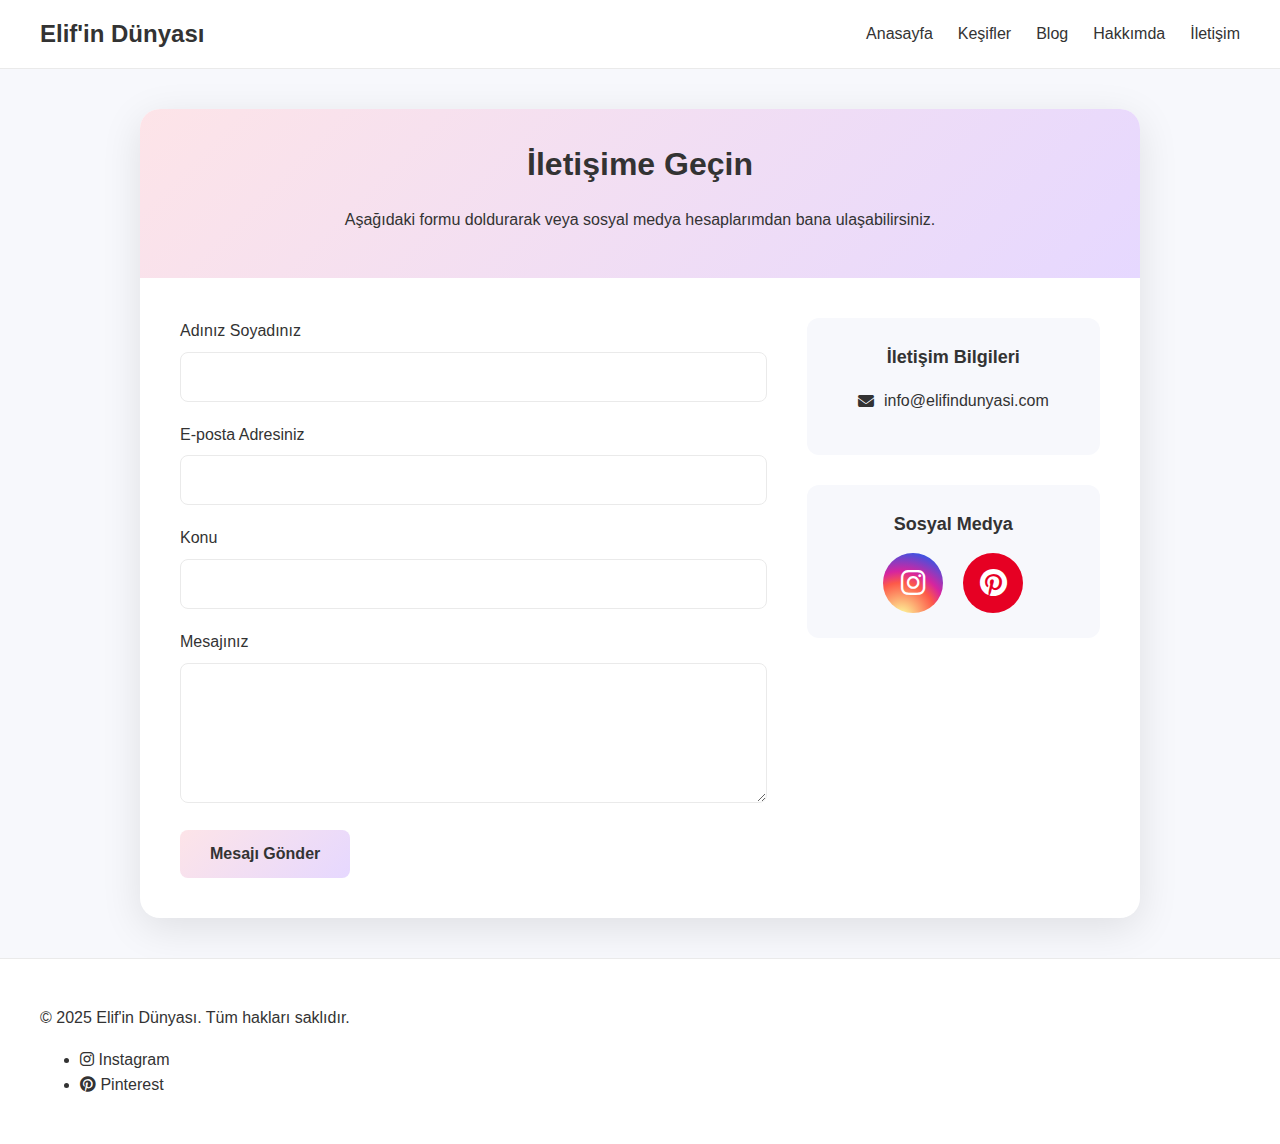
<file: website_elif/contact.html>
<!DOCTYPE html>
<html lang="tr">
<head>
    <meta charset="UTF-8">
    <meta name="viewport" content="width=device-width, initial-scale=1.0">
    <title>İletişim - Elif'in Dünyası</title>
    <link rel="stylesheet" href="style.css">
    <link rel="stylesheet" href="https://cdnjs.cloudflare.com/ajax/libs/font-awesome/6.5.1/css/all.min.css">
</head>
<body>
    <header class="main-header">
        <div class="container">
            <a href="index.html" class="logo">Elif'in Dünyası</a>
            <nav class="main-nav">
                <ul class="nav-links">
                    <li><a href="index.html">Anasayfa</a></li>
                    <li><a href="kesifler.html">Keşifler</a></li>
                    <li><a href="#">Blog</a></li>
                    <li><a href="about.html">Hakkımda</a></li>
                    <li><a href="contact.html">İletişim</a></li>
                </ul>
            </nav>
            <button class="mobile-nav-toggle">Menü</button>
        </div>
    </header>

    <main>
        <div class="contact-page-wrapper">
            <div class="contact-header">
                <h2>İletişime Geçin</h2>
                <p>Aşağıdaki formu doldurarak veya sosyal medya hesaplarımdan bana ulaşabilirsiniz.</p>
            </div>
            <div class="contact-grid">
                <section class="contact-form-section">
                    <form class="contact-form">
                        <div class="form-group">
                            <label for="name">Adınız Soyadınız</label>
                            <input type="text" id="name" name="name" required>
                        </div>
                        <div class="form-group">
                            <label for="email">E-posta Adresiniz</label>
                            <input type="email" id="email" name="email" required>
                        </div>
                        <div class="form-group">
                            <label for="subject">Konu</label>
                            <input type="text" id="subject" name="subject" required>
                        </div>
                        <div class="form-group">
                            <label for="message">Mesajınız</label>
                            <textarea id="message" name="message" rows="6" required></textarea>
                        </div>
                        <button type="submit" class="btn btn-glow">Mesajı Gönder</button>
                    </form>
                </section>

                <aside class="contact-info-sidebar">
                    <div class="widget-contact">
                        <h4>İletişim Bilgileri</h4>
                        <p><i class="fas fa-envelope"></i> info@elifindunyasi.com</p>
                    </div>
                    <div class="widget-contact">
                        <h4>Sosyal Medya</h4>
                        <div class="social-media-icons">
                            <a href="#" class="social-icon instagram"><i class="fab fa-instagram"></i></a>
                            <a href="#" class="social-icon pinterest"><i class="fab fa-pinterest"></i></a>
                        </div>
                    </div>
                </aside>
            </div>
        </div>
    </main>

    <footer class="main-footer">
        <div class="container">
            <div class="footer-content">
                <p>&copy; 2025 Elif'in Dünyası. Tüm hakları saklıdır.</p>
                <ul class="social-links">
                    <li><a href="#"><i class="fab fa-instagram"></i> Instagram</a></li>
                    <li><a href="#"><i class="fab fa-pinterest"></i> Pinterest</a></li>
                </ul>
            </div>
        </div>
    </footer>

    <script src="script.js"></script>
</body>
</html>
</file>
<file: website_elif/style.css>
/* --- Genel Stiller ve Değişkenler --- */
:root {
    --white: #FFFFFF;
    --pastel-pink: #F9E4EC;
    --soft-gray: #f7f8fc;
    --black: #333333;
    --border-color: #EAEAEA;
    --shadow: 0 4px 15px rgba(0, 0, 0, 0.05);
    --border-radius: 12px;
    --gradient: linear-gradient(135deg, #fde4e8, #e6d8ff);
}

body {
    font-family: 'Helvetica Neue', Arial, sans-serif;
    margin: 0;
    background-color: var(--soft-gray);
    color: var(--black);
    line-height: 1.6;
}

.container {
    max-width: 1200px;
    margin: 0 auto;
    padding: 0 20px;
}

h1, h2, h3, h4 {
    font-weight: 600;
    margin-top: 0;
}

a {
    text-decoration: none;
    color: var(--black);
    transition: color 0.3s ease;
}

a:hover {
    color: var(--pastel-pink);
}

img {
    max-width: 100%;
    height: auto;
    display: block;
}

/* --- Ana Başlık (Header) --- */
.main-header {
    background-color: var(--white);
    border-bottom: 1px solid var(--border-color);
    padding: 15px 0;
    position: sticky;
    top: 0;
    z-index: 1000;
}

.main-header .container {
    display: flex;
    justify-content: space-between;
    align-items: center;
}

.logo {
    font-size: 24px;
    font-weight: bold;
}

.nav-links {
    list-style: none;
    margin: 0;
    padding: 0;
    display: flex;
}

.nav-links li {
    margin-left: 25px;
}

.nav-links a {
    font-weight: 500;
}

.mobile-nav-toggle {
    display: none;
}

/* --- Hero Bölümü --- */
.hero {
    background-image: url('https://images.unsplash.com/photo-1502672260266-1c1ef2d93688?ixlib=rb-1.2.1&auto=format&fit=crop&w=1200&q=80');
    background-size: cover;
    background-position: center;
    color: var(--white);
    text-align: center;
    padding: 100px 0;
}

.hero-content {
    background-color: rgba(0, 0, 0, 0.4);
    display: inline-block;
    padding: 40px;
    border-radius: var(--border-radius);
}

.hero h1 {
    font-size: 48px;
    margin-bottom: 10px;
}

.hero p {
    font-size: 18px;
    margin-bottom: 30px;
}

.btn {
    background-color: var(--pastel-pink);
    color: var(--black);
    padding: 12px 25px;
    border-radius: 25px;
    font-weight: bold;
    display: inline-block;
    border: none;
    cursor: pointer;
    transition: transform 0.3s ease;
}

.btn:hover {
    transform: translateY(-3px);
    color: var(--black);
}

/* --- Ana İçerik Alanı --- */
.main-content-area {
    display: flex;
    gap: 40px;
    padding: 40px 20px;
}

.content-grid {
    flex: 3;
}

.sidebar {
    flex: 1;
}

/* --- Kartlar --- */
.card {
    background-color: var(--white);
    border-radius: var(--border-radius);
    overflow: hidden;
    box-shadow: var(--shadow);
    transition: transform 0.3s ease;
}

.card:hover {
    transform: translateY(-5px);
}

.card img {
    width: 100%;
    height: 200px;
    object-fit: cover;
}

.card-content {
    padding: 20px;
}

/* --- Kenar Çubuğu (Sidebar) --- */
.widget {
    background-color: var(--white);
    padding: 25px;
    border-radius: var(--border-radius);
    margin-bottom: 30px;
    box-shadow: var(--shadow);
}

.widget h3 {
    margin-bottom: 20px;
    border-bottom: 1px solid var(--border-color);
    padding-bottom: 10px;
}

/* --- İletişim Sayfası --- */
.contact-page-wrapper {
    max-width: 1000px;
    margin: 40px auto;
    background: var(--white);
    border-radius: 20px;
    box-shadow: 0 10px 40px rgba(0, 0, 0, 0.1);
    overflow: hidden;
}

.contact-header {
    text-align: center;
    padding: 30px;
    background: var(--gradient);
}

.contact-header h2 {
    font-size: 32px;
    margin-bottom: 10px;
}

.contact-grid {
    display: flex;
    padding: 40px;
    gap: 40px;
}

.contact-form-section {
    flex: 2;
}

.contact-info-sidebar {
    flex: 1;
    display: flex;
    flex-direction: column;
    gap: 30px;
}

.widget-contact {
    background: var(--soft-gray);
    padding: 25px;
    border-radius: var(--border-radius);
    text-align: center;
}

.widget-contact h4 {
    margin-bottom: 15px;
    font-size: 18px;
}

.widget-contact p {
    display: flex;
    align-items: center;
    justify-content: center;
    gap: 10px;
    font-size: 16px;
}

.contact-form .form-group {
    margin-bottom: 20px;
}

.contact-form label {
    display: block;
    margin-bottom: 8px;
    font-weight: 500;
}

.contact-form input,
.contact-form textarea {
    width: 100%;
    padding: 15px;
    border: 1px solid var(--border-color);
    border-radius: 8px;
    box-sizing: border-box;
    font-family: inherit;
    font-size: 16px;
    transition: border-color 0.3s, box-shadow 0.3s;
}

.contact-form input:focus,
.contact-form textarea:focus {
    outline: none;
    border-color: var(--pastel-pink);
    box-shadow: 0 0 0 3px rgba(249, 228, 236, 0.5);
}

.btn-glow {
    background-image: var(--gradient);
    border: none;
    border-radius: 8px;
    padding: 15px 30px;
    font-size: 16px;
    font-weight: bold;
    cursor: pointer;
    transition: box-shadow 0.3s ease, transform 0.3s ease;
}

.btn-glow:hover {
    transform: translateY(-2px);
    box-shadow: 0 5px 15px rgba(249, 228, 236, 0.8);
}

.social-media-icons {
    display: flex;
    justify-content: center;
    gap: 20px;
}

.social-icon {
    width: 60px;
    height: 60px;
    border-radius: 50%;
    display: flex;
    align-items: center;
    justify-content: center;
    font-size: 28px;
    color: var(--white);
    transition: transform 0.3s ease;
}

.social-icon:hover {
    transform: scale(1.1);
    color: var(--white);
}

.social-icon.instagram {
    background: #d6249f;
    background: radial-gradient(circle at 30% 107%, #fdf497 0%, #fdf497 5%, #fd5949 45%,#d6249f 60%,#285AEB 90%);
}

.social-icon.pinterest {
    background: #E60023;
}

/* --- Altbilgi (Footer) --- */
.main-footer {
    background-color: var(--white);
    padding: 30px 0;
    border-top: 1px solid var(--border-color);
}

/* --- Duyarlılık (Responsive Design) --- */
@media (max-width: 992px) {
    .contact-grid {
        flex-direction: column;
    }
}

@media (max-width: 768px) {
    .nav-links {
        display: none;
    }
    .mobile-nav-toggle {
        display: block;
    }
    .main-content-area {
        flex-direction: column;
    }
}
</file>
